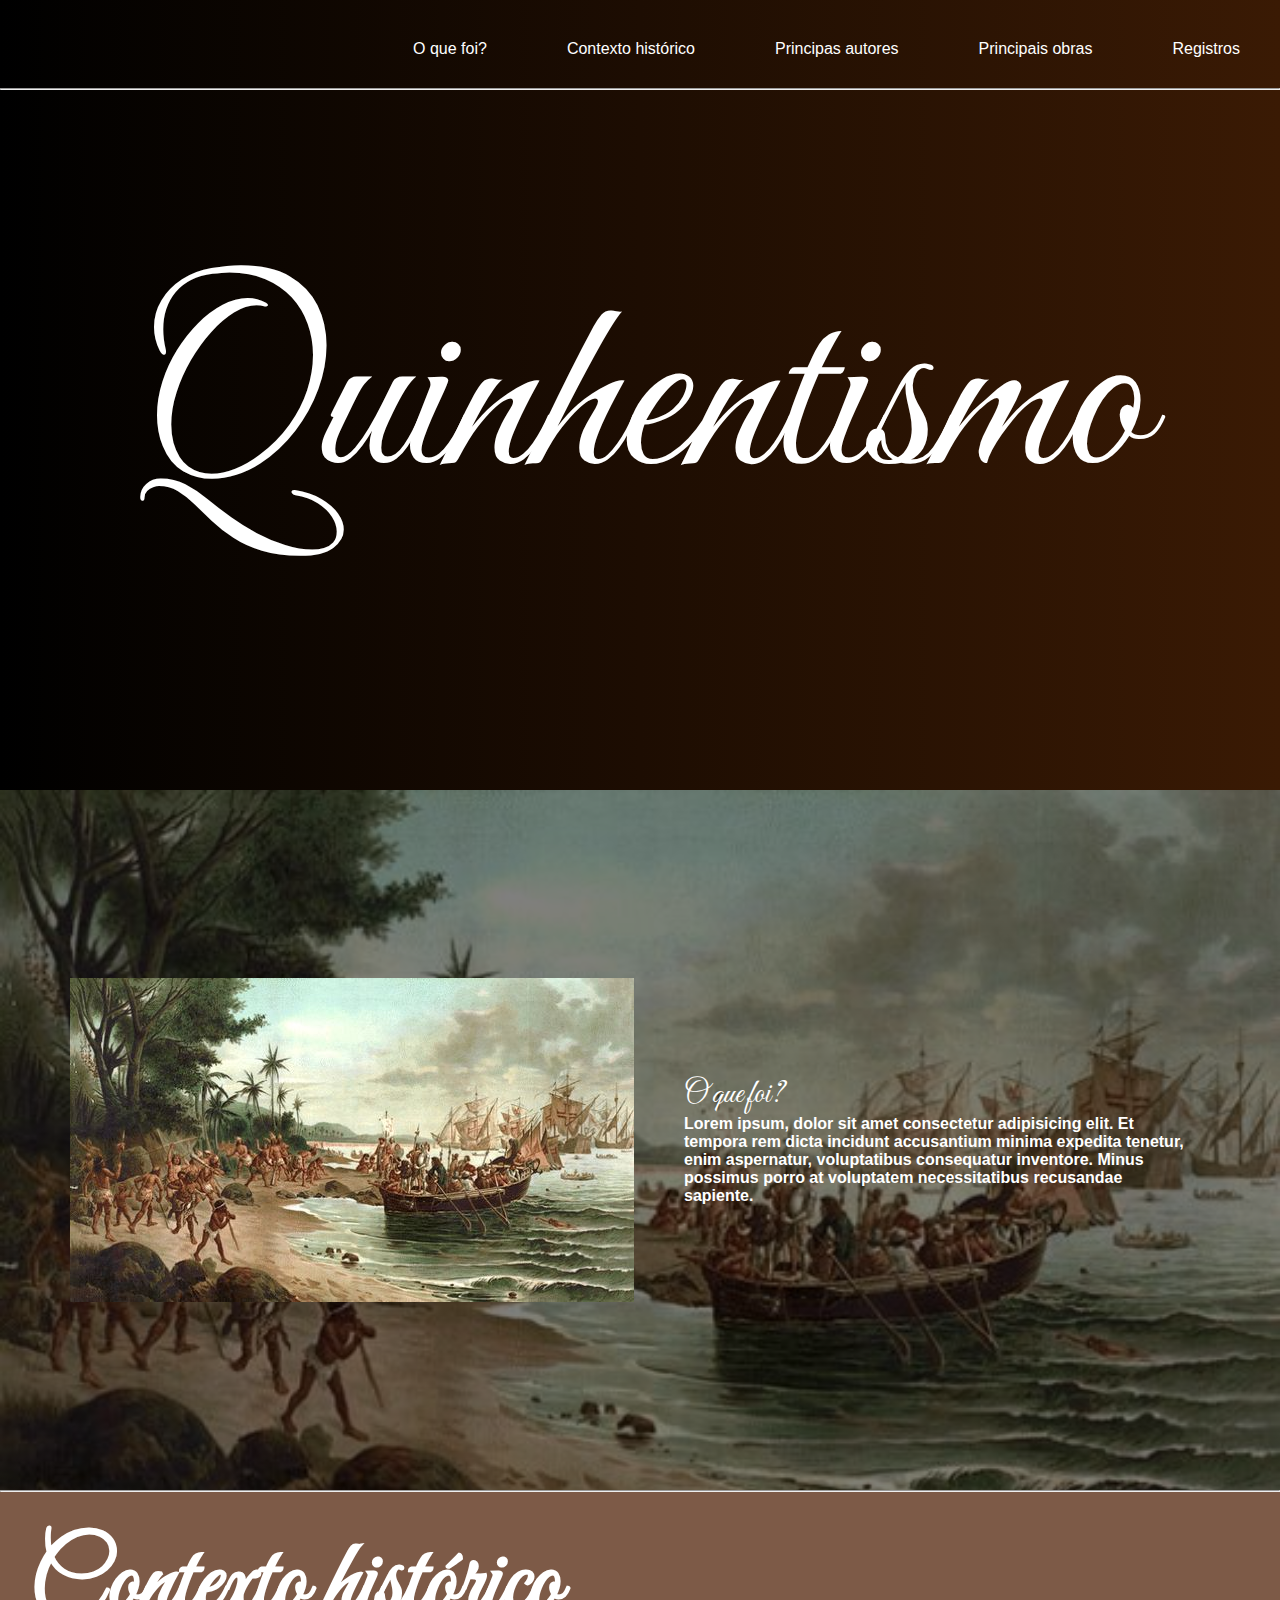
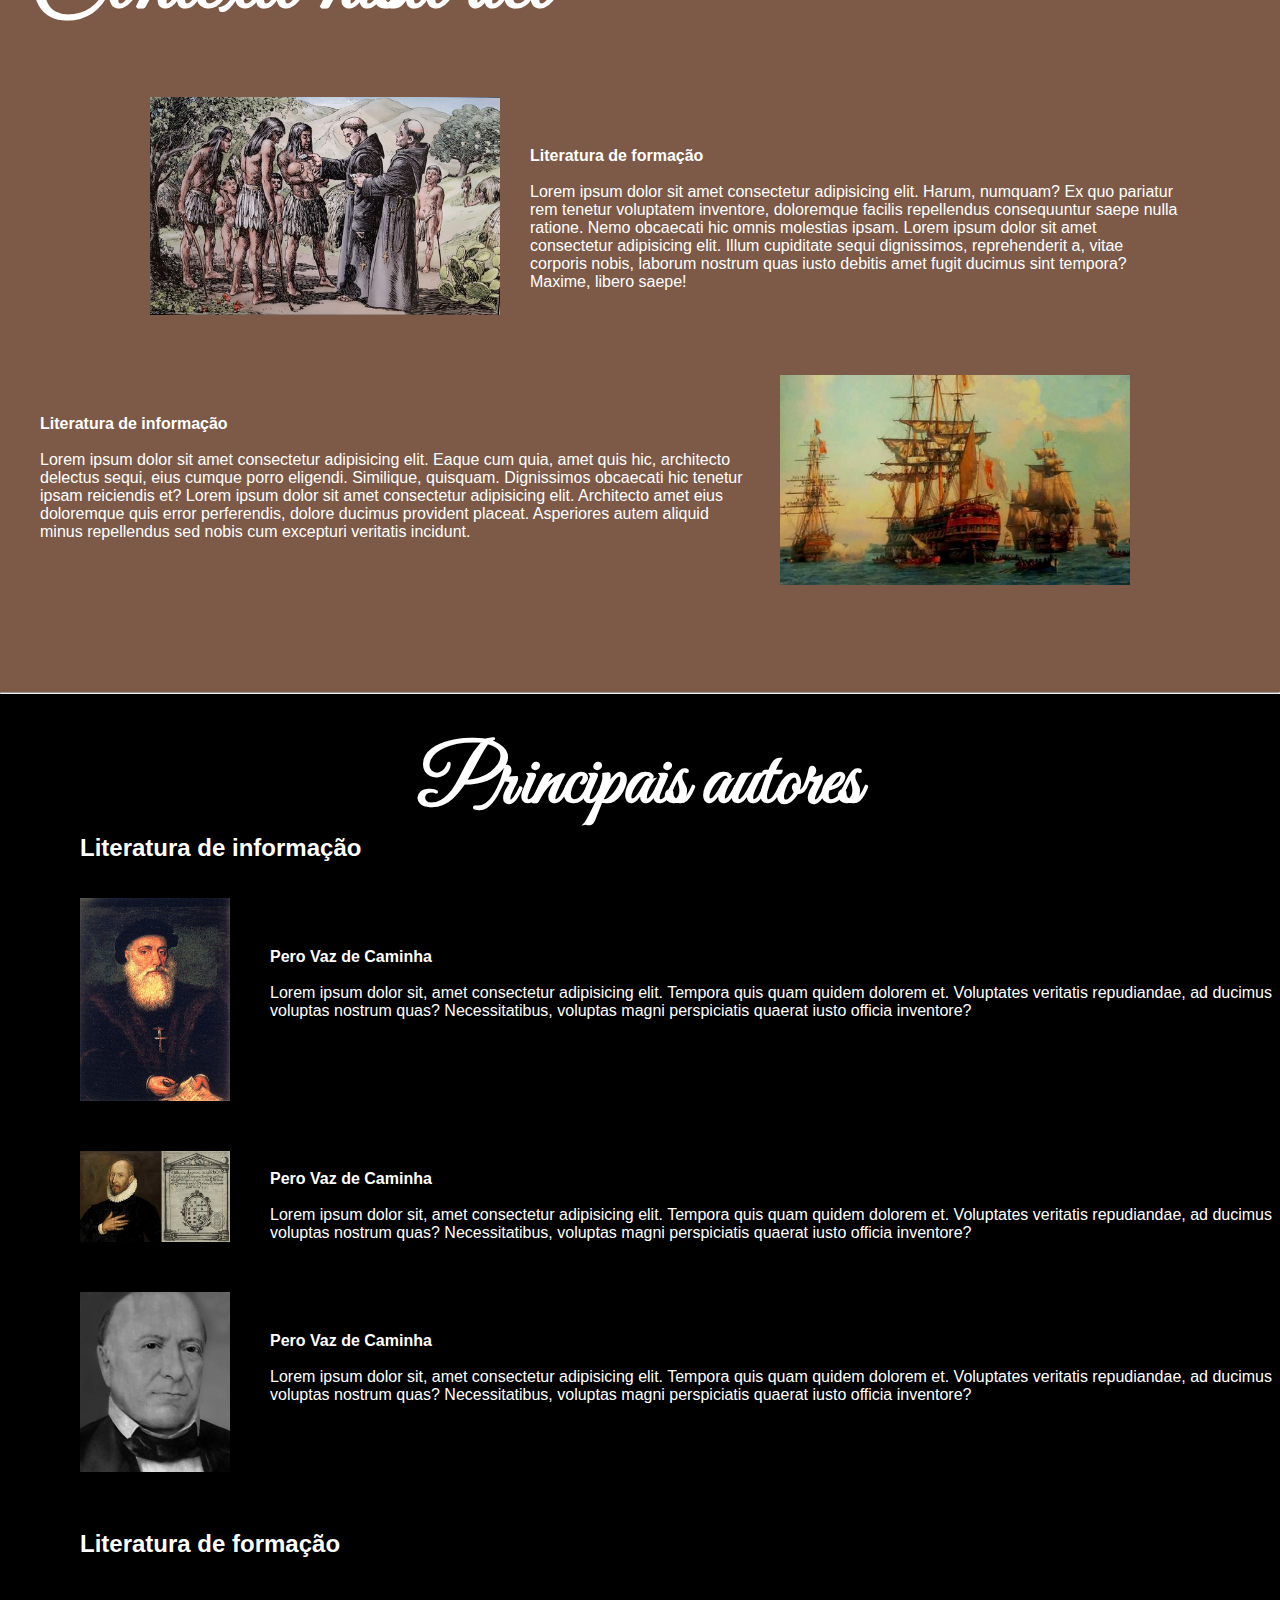
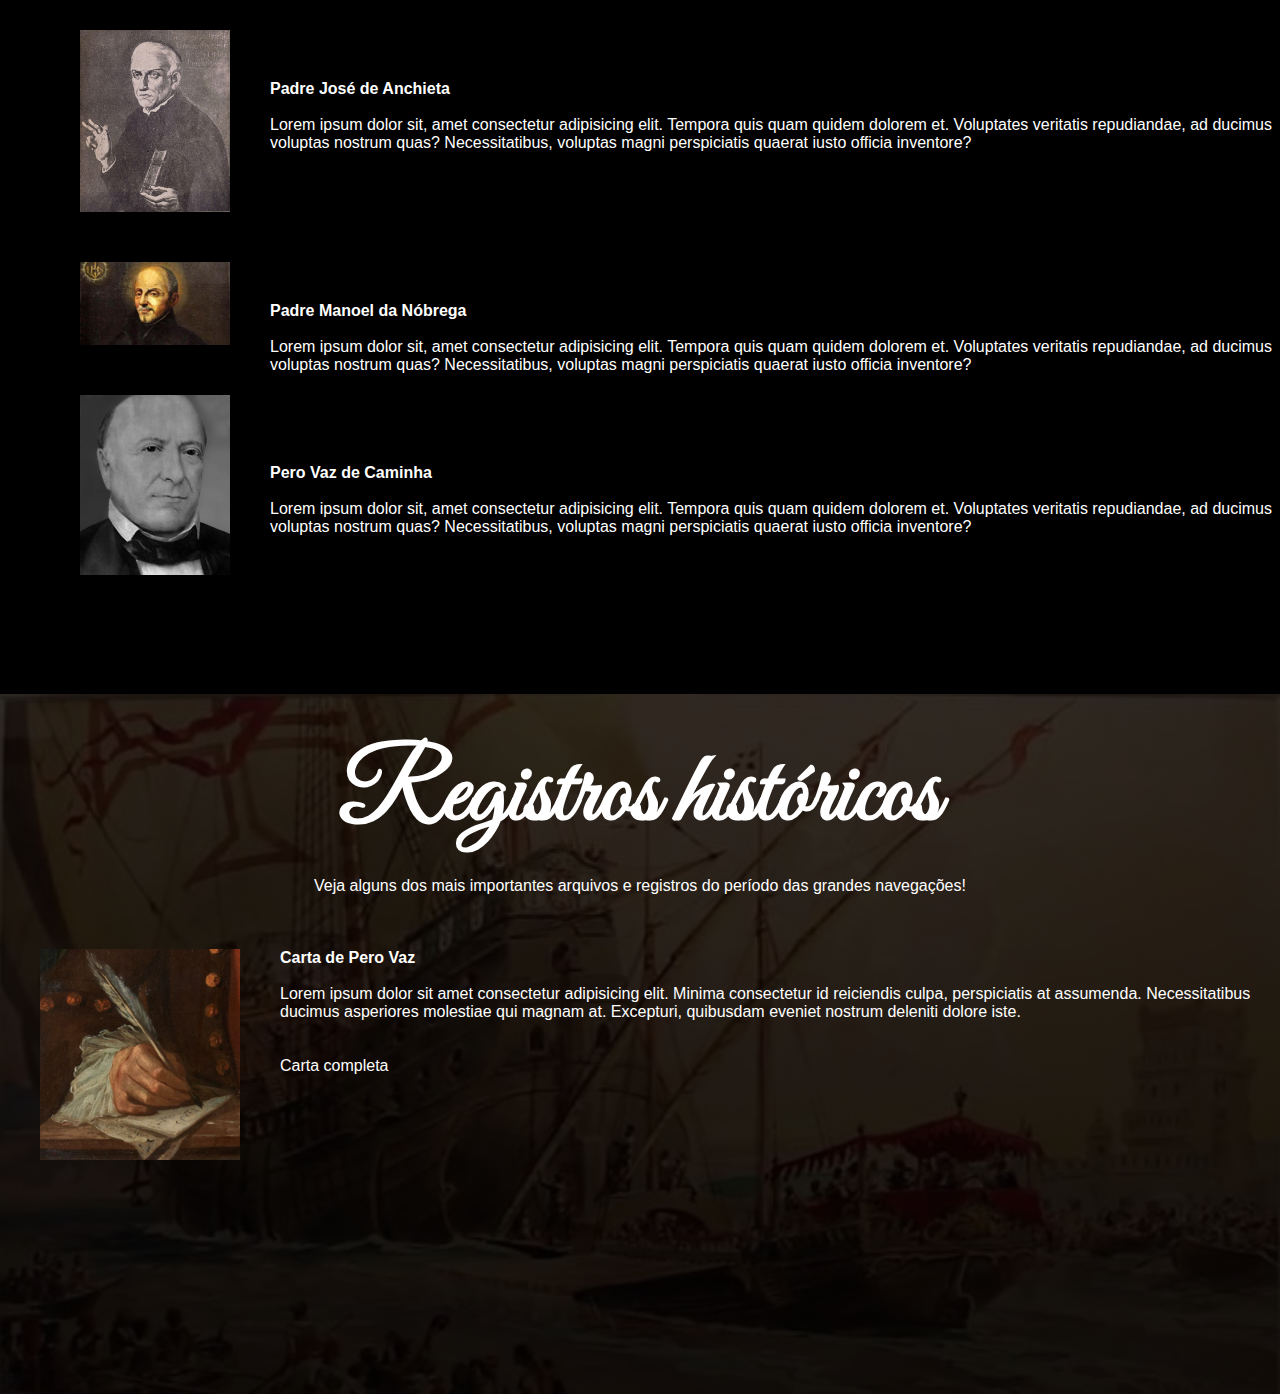
<file: index.html>
<!DOCTYPE html>
<html lang="en">
<head>
    <meta charset="UTF-8">
    <meta name="viewport" content="width=device-width, initial-scale=1.0">
    <title>Document</title>
    <link rel="stylesheet" href="style.css">
    <link rel="preconnect" href="https://fonts.googleapis.com">
    <link rel="preconnect" href="https://fonts.gstatic.com" crossorigin>
    <link href="https://fonts.googleapis.com/css2?family=Dancing+Script:wght@400..700&display=swap" rel="stylesheet">

    <!-- Segundo estilo de fonte -->
    <link rel="preconnect" href="https://fonts.googleapis.com">
    <link rel="preconnect" href="https://fonts.gstatic.com" crossorigin>
    <link href="https://fonts.googleapis.com/css2?family=Dancing+Script:wght@400..700&family=Great+Vibes&family=Grey+Qo&display=swap" rel="stylesheet">
</head>
<body>
    <ul>
            <li> <a href="">O que foi?</a></li>
            <li> <a href="">Contexto histórico</a></li>
            <li><a href="">Principas autores</a></li>
            <li><a href="">Principais obras</a></li>
            <li><a href="">Registros</a></li>
        </ul>
        <hr>
        <div class="entrada">
             <h1 class="t1">Quinhentismo</h1>
            
        </div>


         <div class="oqfoi">
            
        <img src="beirapraia.jpg" alt="" class="pimg">

        <div class="tx1">
            <h1>O que foi?</h1>
            <p>
                Lorem ipsum, dolor sit amet consectetur adipisicing elit. Et tempora rem dicta incidunt accusantium minima expedita tenetur, enim aspernatur, voluptatibus consequatur inventore. Minus possimus porro at voluptatem necessitatibus recusandae sapiente.
            
            </p>
        </div>
    </div>
    <hr>
    <div class="contexto">
        <h1>Contexto histórico</h1>
        <img src="jesuitas.jpg" alt="" class="imgc1">
        <p> <strong>Literatura de formação</strong>
            <br><br>
            Lorem ipsum dolor sit amet consectetur adipisicing elit. Harum, numquam? Ex quo pariatur rem tenetur voluptatem inventore, doloremque facilis repellendus consequuntur saepe nulla ratione. Nemo obcaecati hic omnis molestias ipsam.
            Lorem ipsum dolor sit amet consectetur adipisicing elit. Illum cupiditate sequi dignissimos, reprehenderit a, vitae corporis nobis, laborum nostrum quas iusto debitis amet fugit ducimus sint tempora? Maxime, libero saepe!
        </p>

        <img src="navegações.jpg" alt="" class="imgc2">
        <p class="nav">
            <strong>Literatura de informação</strong>
            <br><br>
            
            Lorem ipsum dolor sit amet consectetur adipisicing elit. Eaque cum quia, amet quis hic, architecto delectus sequi, eius cumque porro eligendi. Similique, quisquam. Dignissimos obcaecati hic tenetur ipsam reiciendis et? Lorem ipsum dolor sit amet consectetur adipisicing elit. Architecto amet eius doloremque quis error perferendis, dolore ducimus provident placeat. Asperiores autem aliquid minus repellendus sed nobis cum excepturi veritatis incidunt.</p>
        </div>
    </div>
    <hr>
    <div class="autores">
        <div class="txa1">
            <h1>Principais autores</h1>
        </div>
        
        <h2 style="padding-left: 80px;">Literatura de informação</h2>
        <br><br>
        <div class="aut">
            <img src="PeroVaz.jpg" alt="" class="im1">
            <p class="tp1"><strong>
                Pero Vaz de Caminha
            </strong>
            <br><br>
            Lorem ipsum dolor sit, amet consectetur adipisicing elit. Tempora quis quam quidem dolorem et. Voluptates veritatis repudiandae, ad ducimus voluptas nostrum quas? Necessitatibus, voluptas magni perspiciatis quaerat iusto officia inventore?</p>
            <img src="Magalhães.jpg" alt="" class="im2">
            <p class="t2"><strong>
                Pero Vaz de Caminha
            </strong>
            <br><br>
            Lorem ipsum dolor sit, amet consectetur adipisicing elit. Tempora quis quam quidem dolorem et. Voluptates veritatis repudiandae, ad ducimus voluptas nostrum quas? Necessitatibus, voluptas magni perspiciatis quaerat iusto officia inventore?</p>
            <img src="gabriel-soares-de-souza.jpg" alt="" class="im3">
            <p class="t3"><strong>
                Pero Vaz de Caminha
            </strong>
            <br><br>
            Lorem ipsum dolor sit, amet consectetur adipisicing elit. Tempora quis quam quidem dolorem et. Voluptates veritatis repudiandae, ad ducimus voluptas nostrum quas? Necessitatibus, voluptas magni perspiciatis quaerat iusto officia inventore?</p>

        </div>
    
    </div>


    <div class="autores">
        <br><br>
        <h2 style="padding-left: 80px;">Literatura de formação</h2>
        <br><br><br><br>
        <div class="aut">
            <img src="anchieta.jpg" alt="" class="im1">
            <p class="tp1"><strong>
                Padre José de Anchieta
            </strong>
            <br><br>
            Lorem ipsum dolor sit, amet consectetur adipisicing elit. Tempora quis quam quidem dolorem et. Voluptates veritatis repudiandae, ad ducimus voluptas nostrum quas? Necessitatibus, voluptas magni perspiciatis quaerat iusto officia inventore?</p>
            <img src="mauleldanobrega.jpg" alt="" class="im2">
            <p class="t2"><strong>
                Padre Manoel da Nóbrega
            </strong>
            <br><br>
            Lorem ipsum dolor sit, amet consectetur adipisicing elit. Tempora quis quam quidem dolorem et. Voluptates veritatis repudiandae, ad ducimus voluptas nostrum quas? Necessitatibus, voluptas magni perspiciatis quaerat iusto officia inventore?</p>
            <img src="gabriel-soares-de-souza.jpg" alt="" class="im3">
            <p class="t3"><strong>
                Pero Vaz de Caminha
            </strong>
            <br><br>
            Lorem ipsum dolor sit, amet consectetur adipisicing elit. Tempora quis quam quidem dolorem et. Voluptates veritatis repudiandae, ad ducimus voluptas nostrum quas? Necessitatibus, voluptas magni perspiciatis quaerat iusto officia inventore?</p>

        </div>
    
    </div>





    <div class="registro">
        <div class="tr1">
            <h1>Registros históricos</h1>
            <br>
        <p >Veja alguns dos mais importantes arquivos e registros do período das grandes navegações!</p>
        </div>
        <br><br><br>
        <img src="cartaimg.jpg" alt="" class="imgr1">
        <p><strong>Carta de Pero Vaz</strong>
        <br><br>
        Lorem ipsum dolor sit amet consectetur adipisicing elit. Minima consectetur id reiciendis culpa, perspiciatis at assumenda. Necessitatibus ducimus asperiores molestiae qui magnam at. Excepturi, quibusdam eveniet nostrum deleniti dolore iste.
        </p>
        <br><br>
        <a href="carta-pero-vaz.pdf">Carta completa</a>
    </div>

</body>
</html>
</file>
<file: style.css>
*{
    font-family: Arial, Helvetica, sans-serif;
    margin: 0px;
}

/* Menu */

ul{
    display: flex;
    justify-content: space-around;
    justify-content: end;
   
    list-style: none;
    padding-bottom: 30px;
    padding-top: 30px; 
    background: linear-gradient(to right, #000000, #3a1a04);
}


a{
    text-decoration: none;
    color: white;
    opacity: 100%;
    
}

li{
    padding-left: 40px;
    padding-top: 10px;
    padding-right: 40px;
}

a:hover{
    font-weight: bold;
}


/* Entrada */

h1{
    font-family: "Great Vibes", cursive;
    color: white;
}

.entrada{
    display: flex;
    justify-content: center;
    background: linear-gradient(to right, #000000, #3a1a04);
    width: 100%;
    height: 700px;
    color: rgb(247, 227, 227);


}

.t1 {
    font-family: "Great Vibes", cursive;
    font-weight: 400;
    font-style: normal;
    font-size: 250px;
    padding-top: 160px;
  }





/* O que foi */

.oqfoi{
    h1{
        
    font-family: "Great Vibes", cursive;
    font-weight: 400;
    font-style: normal;
    }
    background: linear-gradient(rgba(0, 0, 0, 0.5), rgba(0, 0, 0, 0.5)), url(beirapraia.jpg);
    background-size: cover;
    display: flex;
    align-items: center;
    background-color: rgb(224, 159, 112);
    width: 100%;
    height: 700px;
    font-weight: bold;
    color: white;
}

.pimg{
    padding-left: 70px;
}

.tx1{
    float: left;
    width: 500px;
    padding-left: 50px;
}


/* Contexto */

.contexto{
    width: 100%;
    height: 800px;
    h1{
        padding-top: 30px;
        font-size: 100px;
        padding-left: 30px;
    }
    background-color: #7d5a47;
    background-size: cover;
    color: white;

    p{
        padding-top: 100px ;
        padding-left: 40px;
        padding-right: 100px;
    }

}


.contexto img{
    width: 350px;
}

.imgc1{
    float: left;
    padding-left: 150px;
    padding-top: 50px;
    padding-right: 30px;
}

.imgc2{
    clear: left;
    float: right;
    padding-right: 150px;
    padding-top: 60px;
    padding-left: 30px;
}

.nav{
    clear: left;
}

/* Registro */

.registro{
    width: 100%;
    height: 700px;
    background: linear-gradient(rgba(0, 0, 0, 0.8), rgba(0, 0, 0, 0.9)), url(navegacoes2.jpg);
    background-size: cover;

    h1{
        font-size: 100px;
    }
    
    color: white;
}


.tr1{
    padding-top: 40px;
    text-align: center;
}

.imgr1{
    width: 200px;
    padding-left: 40px;
    float: left;
    padding-right: 40px;
}


/* Principais autores */

.autores{
    width: 100%;
    height: 800px;
    background-color: #000000;

    img{
        width: 150px;
        padding-left: 80px;
        padding-bottom: 50px;
        padding-right: 40px;
    }
    color: white;

}

.txa1{
    text-align: center;
    padding-top: 40px;
    h1{
        font-size: 80px;
    }
}


.im1{
    float: left;
}

.im2{
    clear: both;
    float: left;
}

.im3{
    clear: both;
    float: left;
}

.tp1{
    padding-top: 50px;
}

.t2{
    padding-top: 150px;
}

.t3{
    
    padding-top: 90px;
}
</file>
